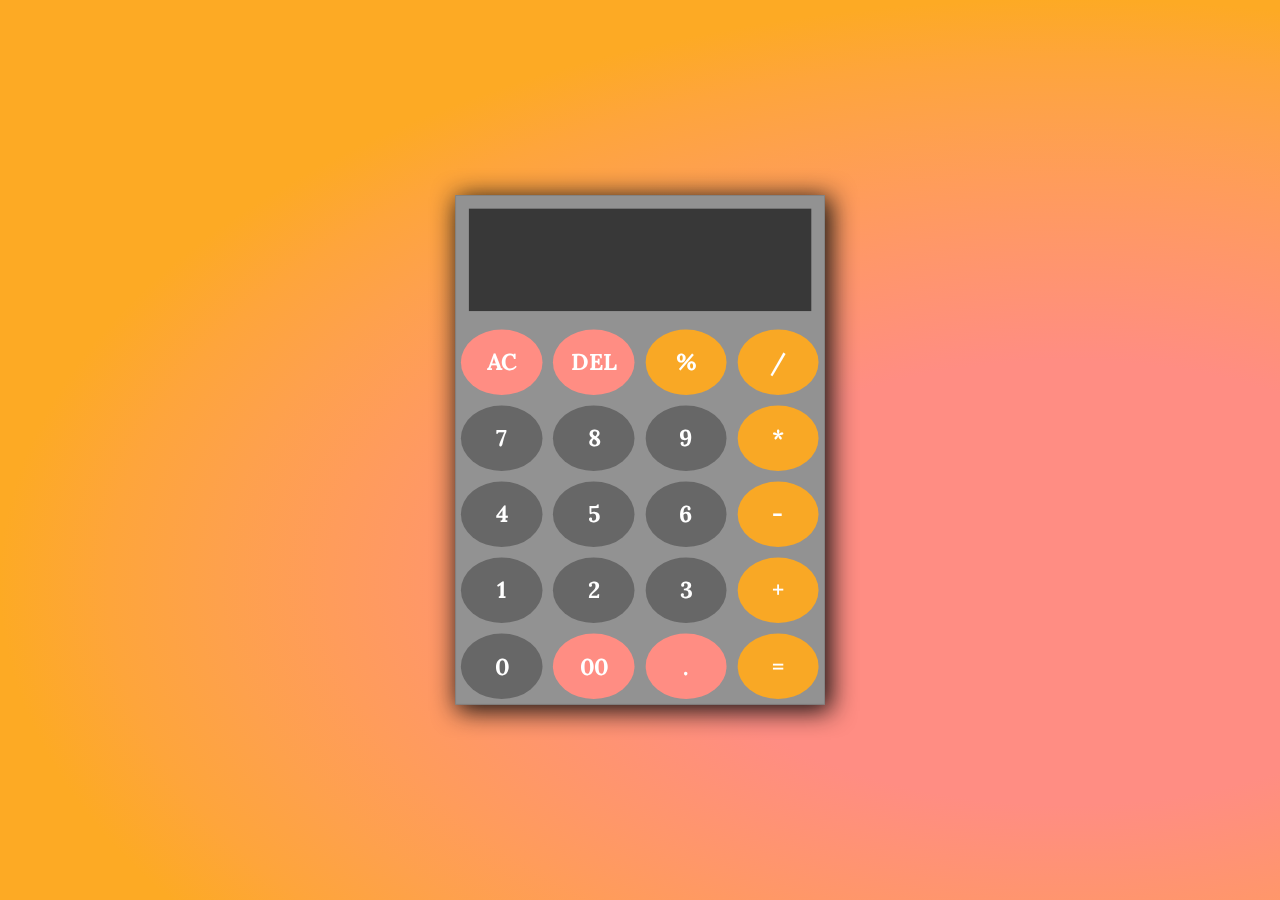
<file: Calculator/index.html>
<!DOCTYPE html>
<html lang="en">

<head>
    <meta charset="UTF-8">
    <meta name="viewport" content="width=device-width, initial-scale=1.0">
    <title>Calculator</title>
    <link rel="preconnect" href="https://fonts.googleapis.com">
    <link rel="preconnect" href="https://fonts.gstatic.com" crossorigin>
    <link
        href="https://fonts.googleapis.com/css2?family=Barlow:ital,wght@0,100;0,200;0,300;0,400;0,500;0,600;0,700;0,800;0,900;1,100;1,200;1,300;1,400;1,500;1,600;1,700;1,800;1,900&family=Bona+Nova+SC:ital,wght@0,400;0,700;1,400&family=Frank+Ruhl+Libre:wght@300..900&family=Gupter:wght@400;500;700&family=Lato:ital,wght@0,100;0,300;0,400;0,700;0,900;1,100;1,300;1,400;1,700;1,900&family=Lora:ital,wght@0,400..700;1,400..700&family=Playfair+Display:ital,wght@0,400..900;1,400..900&family=Playwrite+AR:wght@100..400&display=swap"
        rel="stylesheet">
    <link rel="stylesheet" href="style.css">
</head>

<body>

    <div class="container" id="container">

        <button id="screen"> </button>
        <button class="calculator-btn secondory-btn" id="ac-btn">AC</button>

        <button class="calculator-btn secondory-btn" id="del-btn">DEL</button>

        <button class="calculator-btn opreations-btn" id="modules-btn">%</button>

        <button class="calculator-btn opreations-btn" id="divison-btn">/</button>

        <button class="calculator-btn numbers-btn" id="seven-btn">7</button>

        <button class="calculator-btn numbers-btn" id="eight-btn">8</button>

        <button class="calculator-btn numbers-btn" id="nine-btn">9</button>

        <button class="calculator-btn opreations-btn" id="multipication-btn">*</button>

        <button class="calculator-btn numbers-btn" id="four-btn">4</button>

        <button class="calculator-btn numbers-btn" id="five-btn">5</button>

        <button class="calculator-btn numbers-btn" id="six-btn">6</button>

        <button class="calculator-btn opreations-btn" id="subtraction-btn">-</button>

        <button class="calculator-btn numbers-btn" id="one-btn">1</button>

        <button class="calculator-btn numbers-btn" id="two-btn">2</button>

        <button class="calculator-btn numbers-btn" id="three-btn">3</button>

        <button class="calculator-btn opreations-btn" id="addition-btn">+</button>

        <button class="calculator-btn numbers-btn" id="zero-btn">0</button>

        <button class="calculator-btn secondory-btn" id="double-zero-btn">00</button>

        <button class="calculator-btn secondory-btn" id="dot-btn">.</button>

        <button class="calculator-btn opreations-btn" id="equal-btn">=</button>

    </div>


    <script src="script.js"></script>
</body>

</html>
</file>
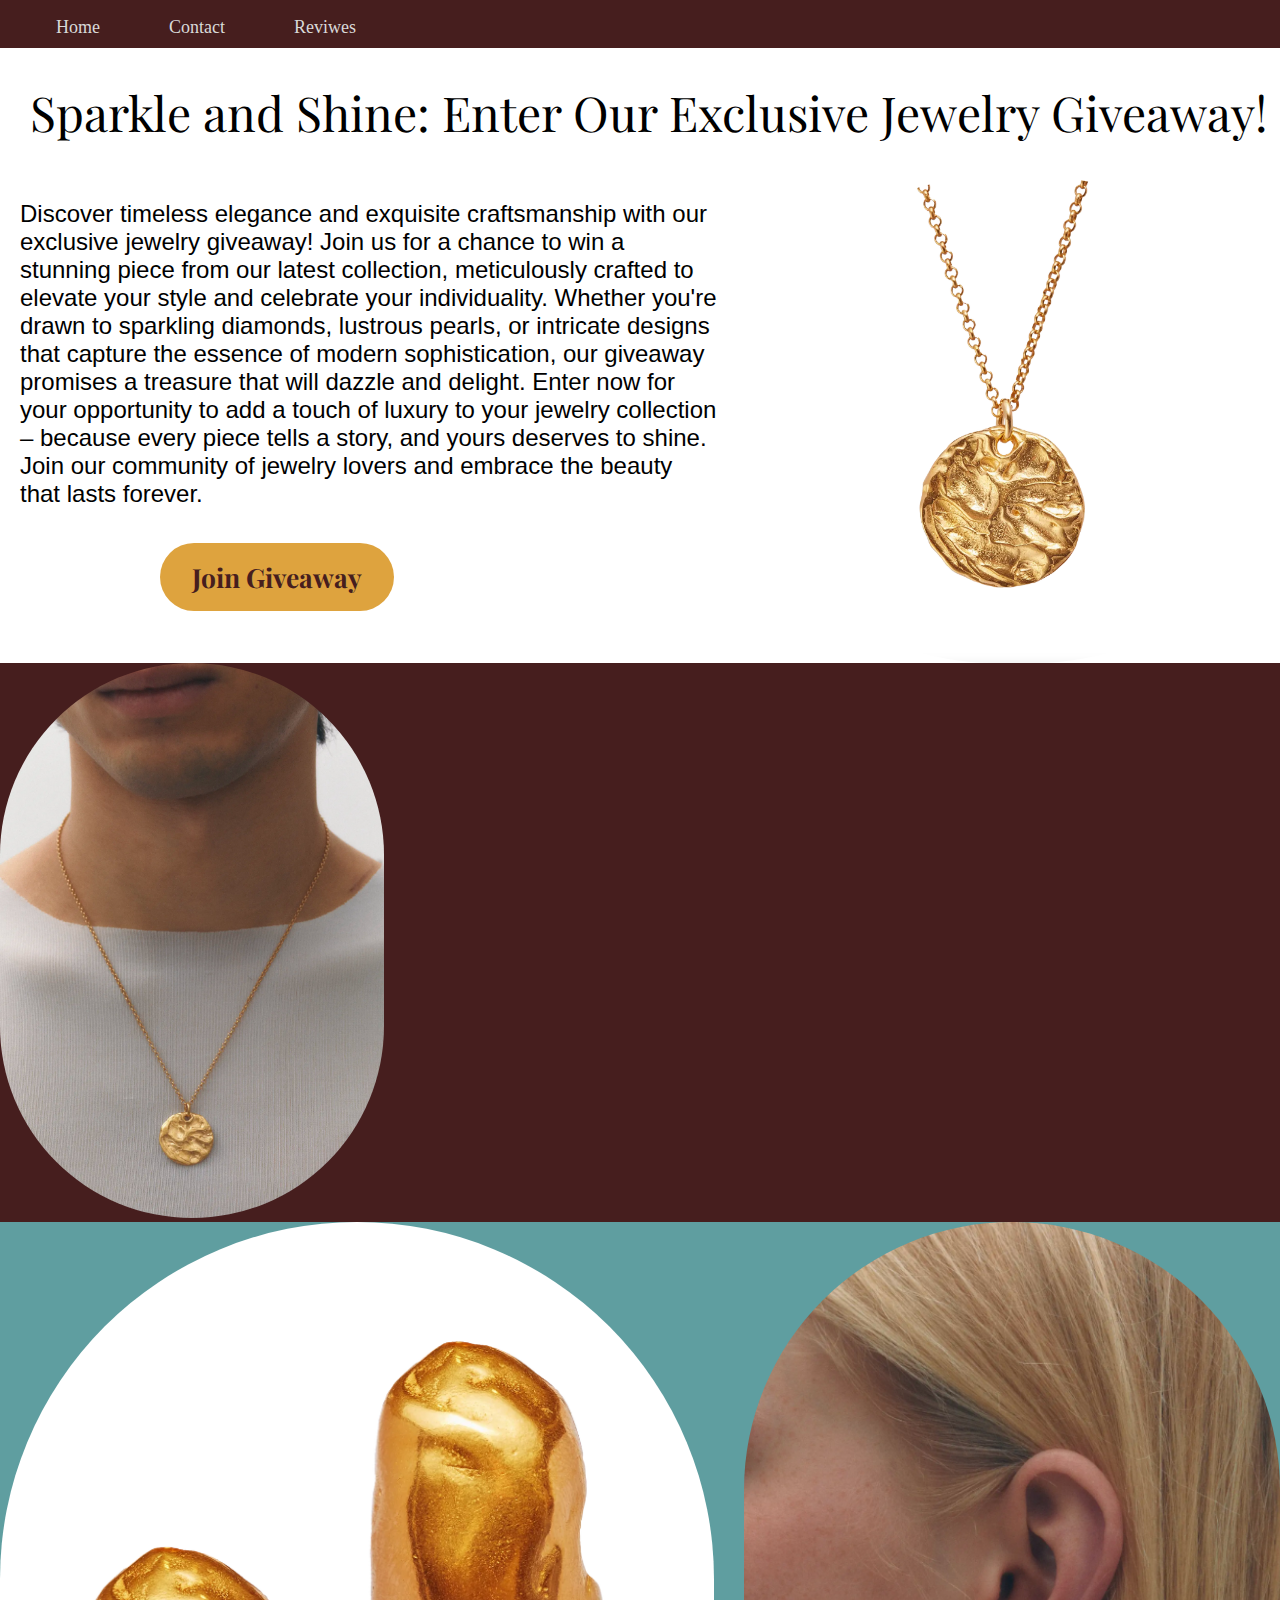
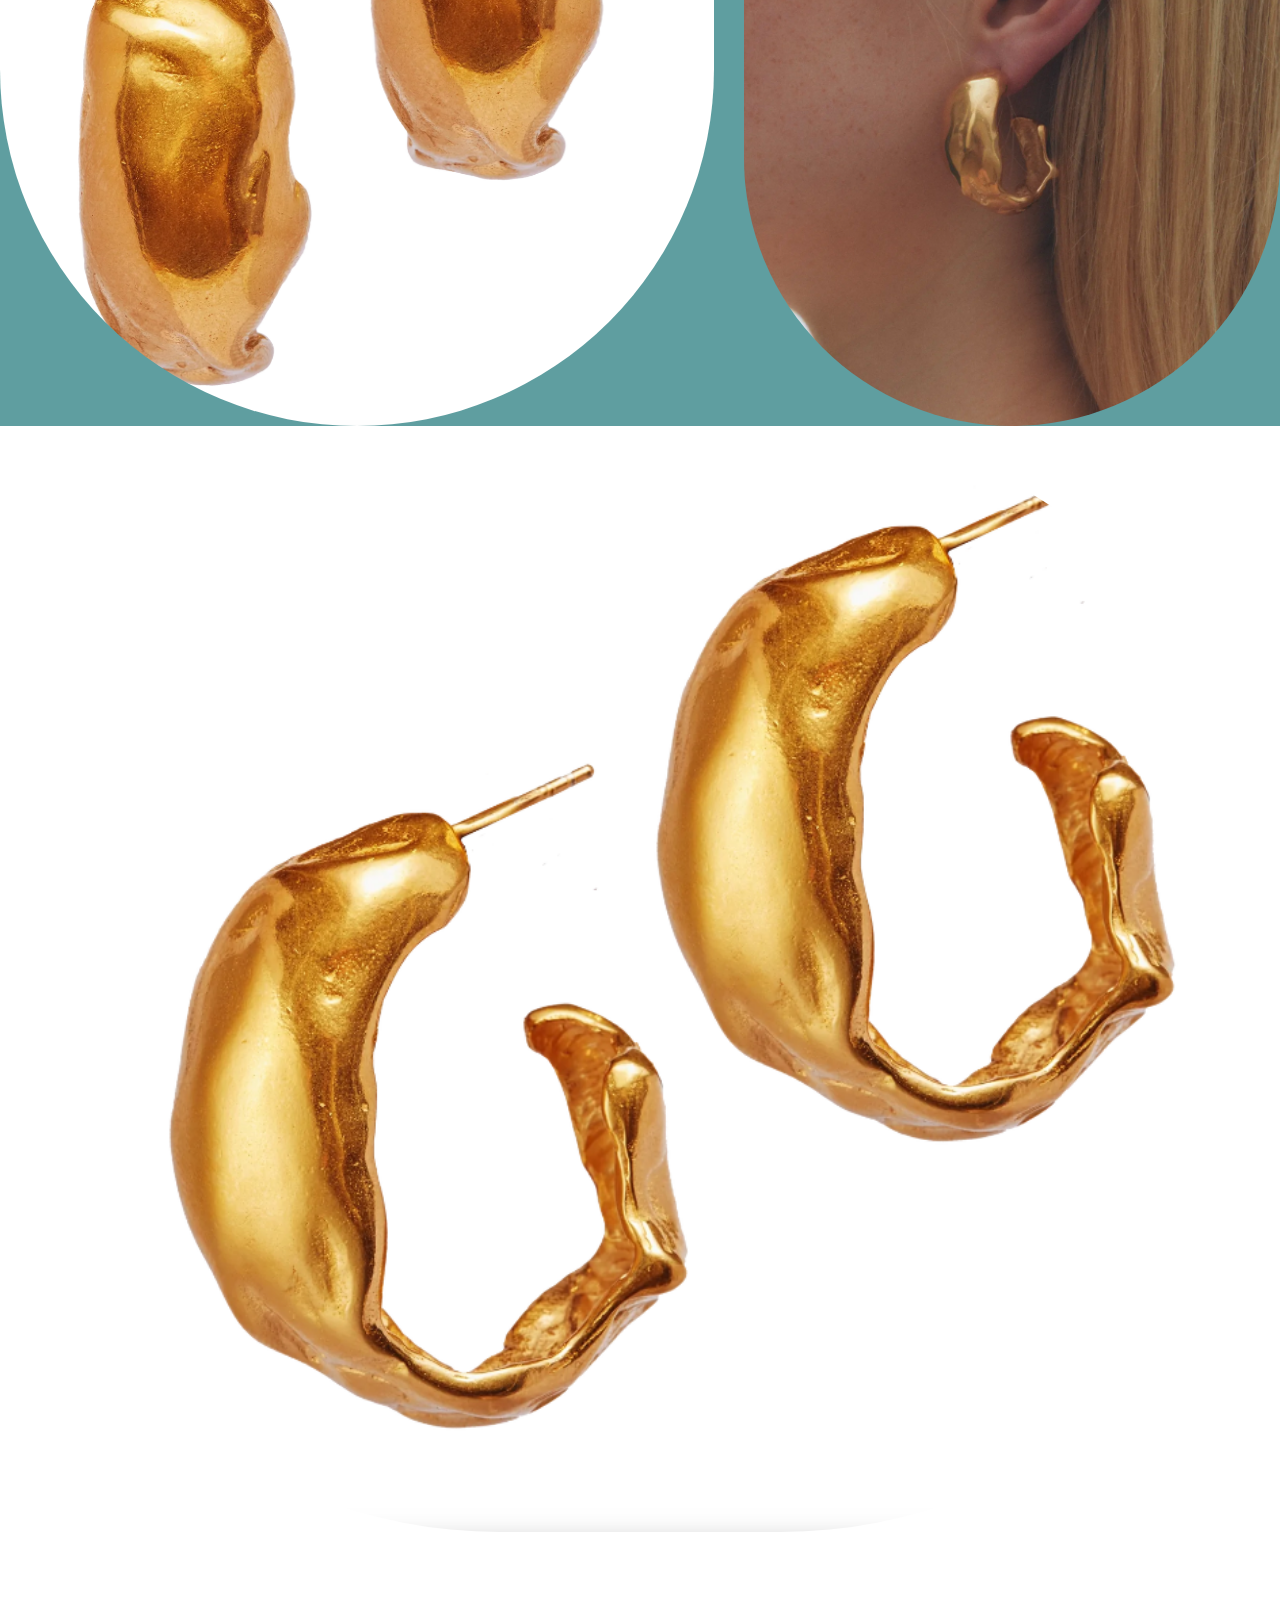
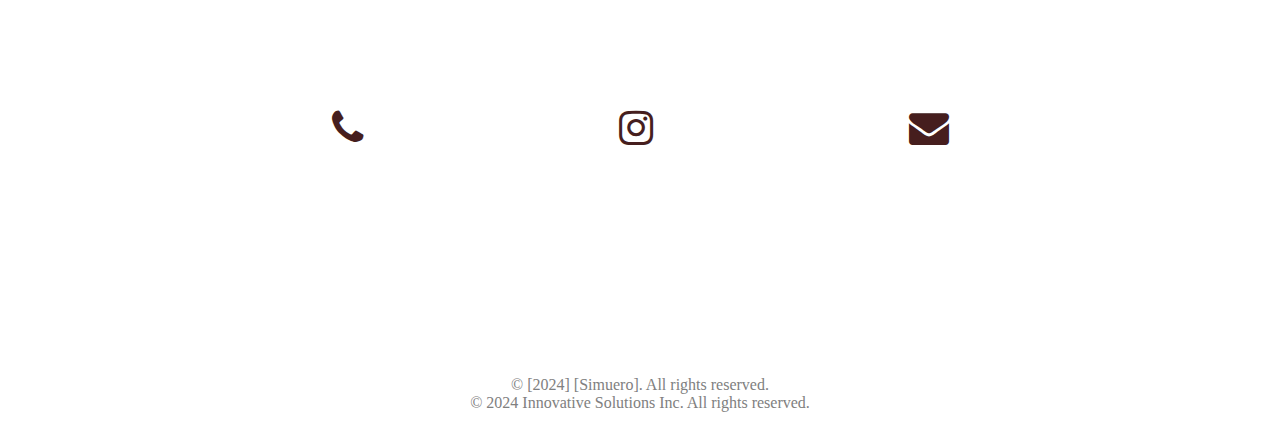
<file: Landing-page/index.html>
<!DOCTYPE html>
<html>
  <head>
    <title> Landing </title>
    <link rel="stylesheet" href="landing.css" />
    <link rel="preconnect" href="https://fonts.googleapis.com" />
    <link rel="preconnect" href="https://fonts.gstatic.com" crossorigin />
    <link
      href="https://fonts.googleapis.com/css2?family=Bona+Nova+SC:ital,wght@0,400;0,700;1,400&family=Playfair+Display:ital,wght@0,400..900;1,400..900&display=swap"
      rel="stylesheet"
    />

    <meta name="viewport" content="width=device-width, initial-scale=1.0">
    <link rel="stylesheet" href="https://cdnjs.cloudflare.com/ajax/libs/font-awesome/4.7.0/css/font-awesome.min.css">
    

  </head>
<body>
  <div class="nav-bar" class="flex-container">
    <a href="#Home">Home</a>
    <a href="#footer">Contact</a>
    <a href="#reviwes">Reviwes</a>
  </div>

  <h1>Sparkle and Shine: Enter Our Exclusive Jewelry Giveaway!</h1>
   
  <div class="flex-container">
    <p class="flex-item1">
      Discover timeless elegance and exquisite craftsmanship with our exclusive
      jewelry giveaway! Join us for a chance to win a stunning piece from our
      latest collection, meticulously crafted to elevate your style and
      celebrate your individuality. Whether you're drawn to sparkling diamonds,
      lustrous pearls, or intricate designs that capture the essence of modern
      sophistication, our giveaway promises a treasure that will dazzle and
      delight. Enter now for your opportunity to add a touch of luxury to your
      jewelry collection – because every piece tells a story, and yours deserves
      to shine. Join our community of jewelry lovers and embrace the beauty that
      lasts forever.
     
    <br><a href="#form"><button id="join-button" >Join Giveaway</button></a><br>
    
    </p>
    <img src="jewlliry-imgs\main-img.png" class="flex-item2"/>
    

   
  </div>

  <div class="second">
    <img src="jewlliry-imgs\worren.png" class="flex-item2"/>
  </div>

  <div class=" flex-container third">
    <img src="jewlliry-imgs\earrings2.png" id="smaller" class="flex-item1"/>
    <img src="jewlliry-imgs\worenear.png"  class="flex-item2" />
    
  </div>
 
  
  <div class="flex-container">
 
    <img src="jewlliry-imgs\earrings.png" class="flex-item2"/>
  </div>


  <div class="contact-links" id="footer">
    <a href="#"class="fa fa-phone"><a>
    <a href="#" class="fa fa-instagram"></a>
    <a href="#" class="fa fa-envelope"></a>
  </div>


  <div class="copy-rights">
    © [2024] [Simuero]. All rights reserved.
      <br>
    © 2024 Innovative Solutions Inc. All rights reserved.
  </div>
  

  <div id="form" class="overlay">
      <div class="form-style">
        <form action="thank-you-page.html" method="post">
          <input type="submit" id="cancel-button" value="X"><br>
          <label for="fname">First Name:</label>
          <input type="text" name="fname" class="input-style" ><br>
          <label for="lname">Last Name:</label>
          <input type="text" name="lname"  class="input-style"  ><br>
          <label for="email" >Email:</label>
          <input type="text" name="email"  id="email" class="input-style" placeholder="example@example.com" ><br>
          <label for="address">Address:</label>
          <input type="text" name="address" id="address" class="input-style"  placeholder="123 Main St, Apt 4B, New York, NY 10001"><br>
          <label for="phonen">Phone:</label>
          <input type="text" name="phone" id="phone" class="input-style" placeholder="(123) 456-7890" ><br>
          <input type="submit" value="Submit" id="submit-button">
        
        </form>
    </div>
  </div>
 
  

   

</body>
</html>
</file>
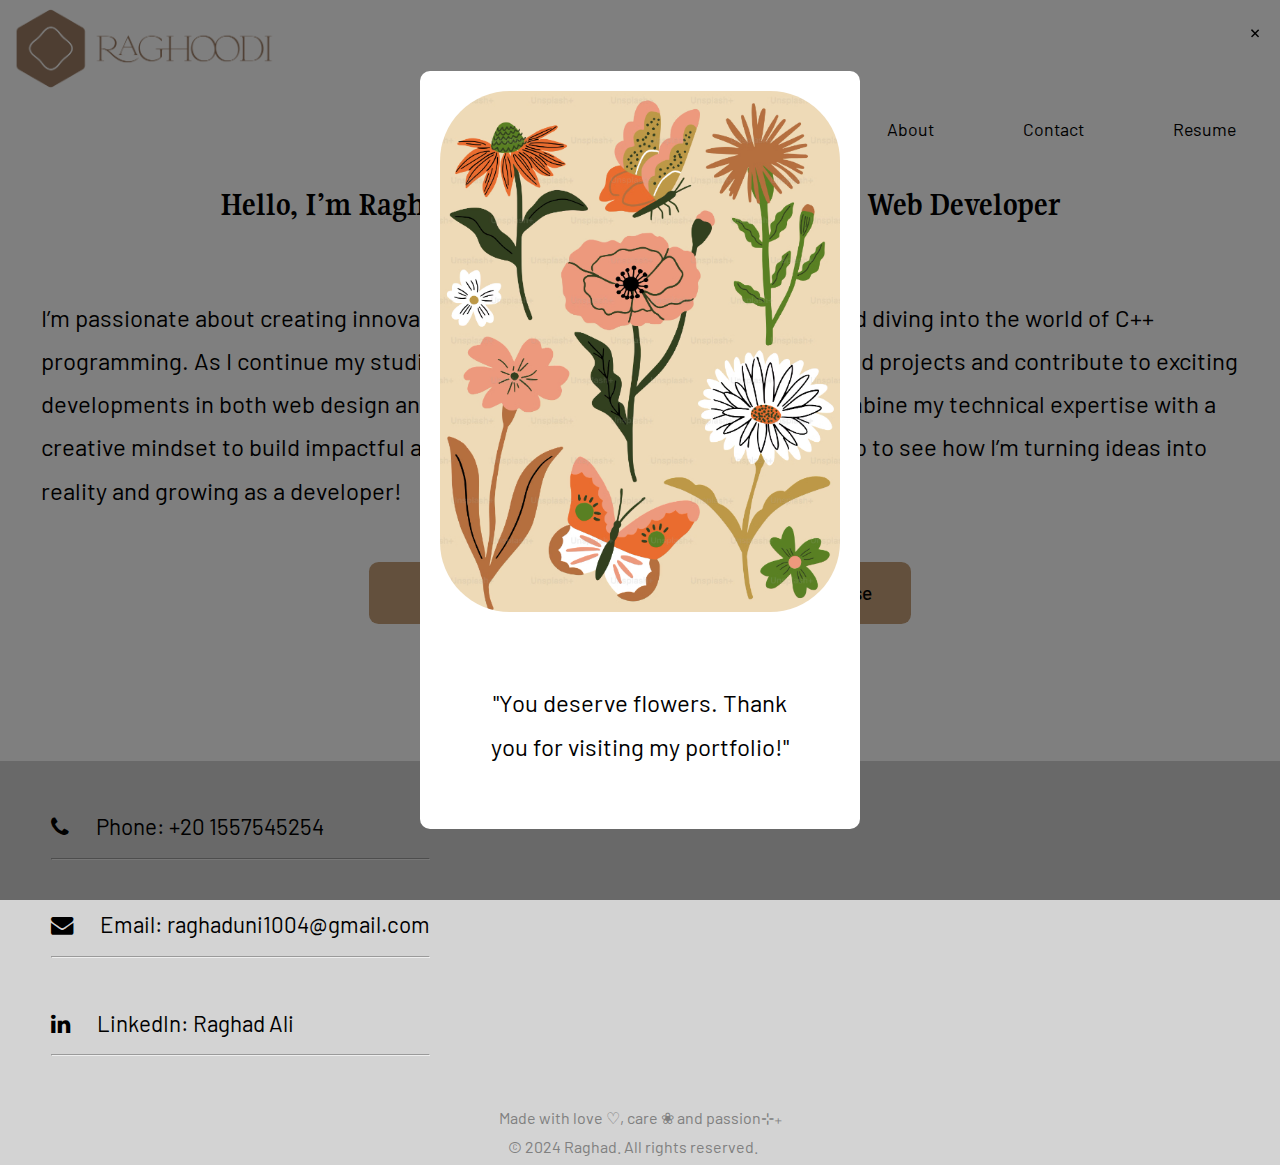
<file: portfolio/index.html>
<!DOCTYPE html>
<html lang="en">

<head>
  <meta charset="UTF-8" />
  <meta name="viewport" content="width=device-width, initial-scale=1.0" />

  <link rel="preconnect" href="https://fonts.googleapis.com" />
  <link rel="preconnect" href="https://fonts.gstatic.com" crossorigin />
  <link
    href="https://fonts.googleapis.com/css2?family=Barlow:ital,wght@0,100;0,200;0,300;0,400;0,500;0,600;0,700;0,800;0,900;1,100;1,200;1,300;1,400;1,500;1,600;1,700;1,800;1,900&family=Bona+Nova+SC:ital,wght@0,400;0,700;1,400&family=Playfair+Display:ital,wght@0,400..900;1,400..900&display=swap"
    rel="stylesheet" />
  <link
    href="https://fonts.googleapis.com/css2?family=Barlow:ital,wght@0,100;0,200;0,300;0,400;0,500;0,600;0,700;0,800;0,900;1,100;1,200;1,300;1,400;1,500;1,600;1,700;1,800;1,900&family=Bona+Nova+SC:ital,wght@0,400;0,700;1,400&family=Frank+Ruhl+Libre:wght@300..900&family=Gupter:wght@400;500;700&family=Playfair+Display:ital,wght@0,400..900;1,400..900&family=Playwrite+AR:wght@100..400&display=swap"
    rel="stylesheet" />
  <link rel="stylesheet" href="https://cdnjs.cloudflare.com/ajax/libs/font-awesome/4.7.0/css/font-awesome.min.css" />
  <link rel="stylesheet" href="style.css" />
  <title>Home</title>
</head>

<body>
  <img src="logo.png" id="logo">

  <div class="box-zero">
    <a href="about.html">About</a>
    <a href="contact.html">Contact</a>
    <a href="resume.pdf">Resume</a>
  </div>

  <div id="popup" class="popup">
    <div class="popup-content">
      <span class="close-btn" id="closeBtn">&times;</span>
      <img src="flower.png" alt="Popup Image" class="popup-image">
      <p> "You deserve flowers. Thank you for visiting my portfolio!"</p>
    </div>
  </div>



  <div class="box-one">
    <h1>Hello, I’m Raghad – Computer Science Student & Web Developer</h1>

    <p>
      I’m passionate about creating innovative and user-friendly web
      experiences and diving into the world of C++ programming. As I
      continue my studies, I’m eager to apply my skills to real-world
      projects and contribute to exciting developments in both web design
      and software development. My goal is to combine my technical expertise
      with a creative mindset to build impactful and efficient solutions.
      Explore my portfolio to see how I’m turning ideas into reality and
      growing as a developer!
    </p>
    <a href="c++.html"><button id="c-button">C++ Projects</button></a>
    <a href="web.html"><button>Web Design Showcase</button></a>
  </div>


  <div class="buttom">
    <div class="contact">
      <ul>

        <li>
          <a href="https://wa.me/201557545254" style="text-decoration:none;color:black">
            <section class="fa fa-phone" target="_blank"></section>
          </a>
          Phone: +20 1557545254
          <hr />
        </li>
        <li>
          <a href="mailto:raghaduni1004@gmail.com" target="_blank" style="text-decoration:none;color:black">
            <section class="fa fa-envelope"></section>
          </a>
          Email: raghaduni1004@gmail.com
          <hr />
        </li>
        <li>
          <a href="https://www.linkedin.com/in/raghad-ali-012867293/" target="_blank"
            style="text-decoration:none;color:black">
            <section class="fa fa-linkedin"></section>
          </a>
          LinkedIn: Raghad Ali
          <hr />
        </li>
      </ul>
    </div>
    <footer>
      Made with love ♡, care ❀ and passion⊹₊<br />
      &nbsp;&nbsp; © 2024 Raghad. All rights reserved.
    </footer>
  </div>


  <script>
    document.addEventListener('DOMContentLoaded', function () {

      var popup = document.getElementById('popup');
      var closeBtn = document.getElementById('closeBtn');


      popup.style.display = 'flex';



      setTimeout(function () {
        popup.style.display = 'none';
      }, 1100);

      window.addEventListener('click', function (event) {
        if (event.target === popup) {
          popup.style.display = 'none';
        }
      });
    });</script>
</body>

</html>
</file>
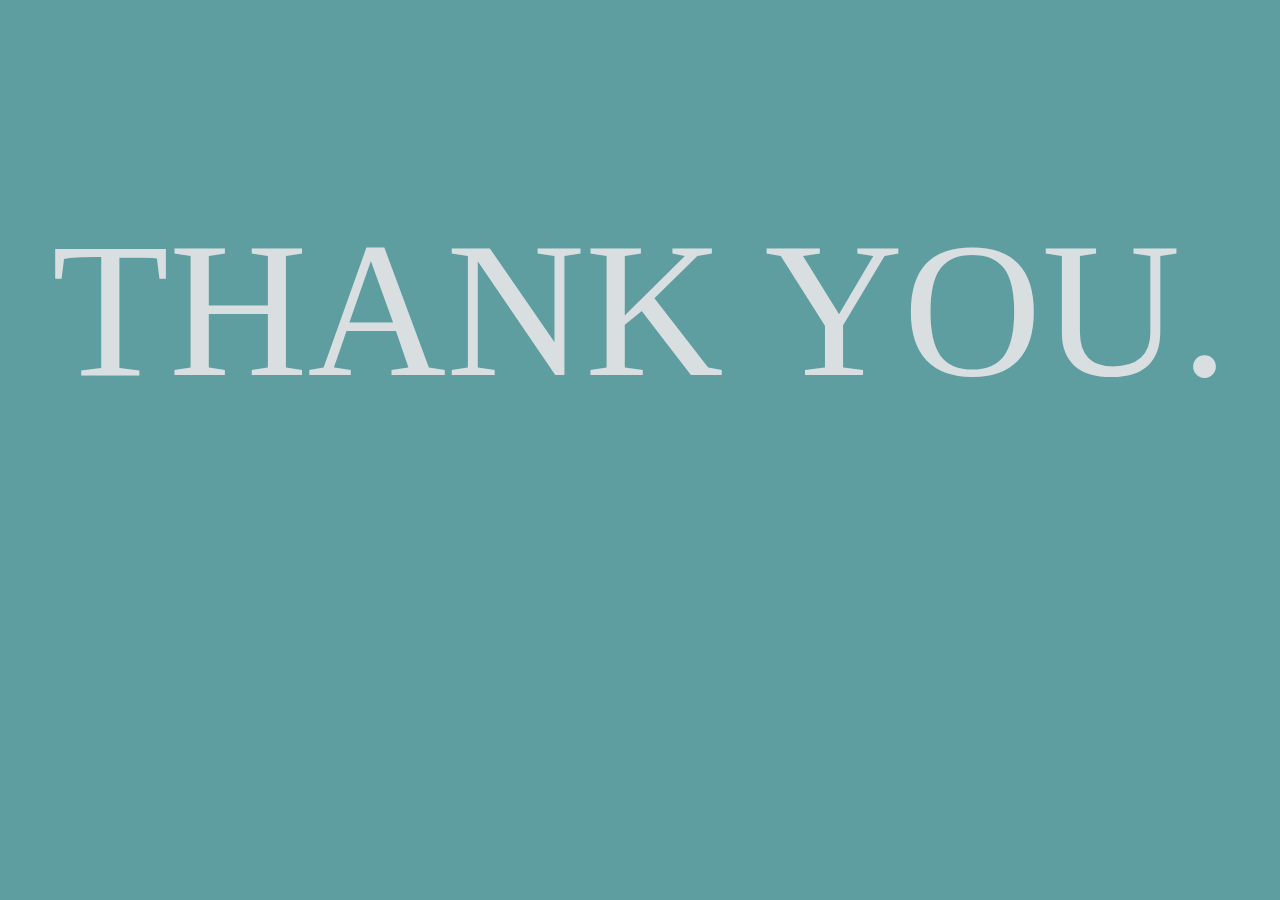
<file: JewillrySite/thank-you-page.html>
<!DOCTYPE html>
<html>
  <head>
    <title>Thank you</title>
    <meta http-equiv="refresh" content="2;url=landing.html" />
    <style>
      body {
        background-color: cadetblue;
        padding: 0;
      }
      .box {
        padding: 0;
        color: rgb(217, 223, 225);
        display: flex;
        justify-content: center;
        font-size: 15vw;
      }
    </style>
  </head>

  <body>
    <div class="box">
      <p>THANK YOU.</p>
    </div>
  </body>
</html>
</file>
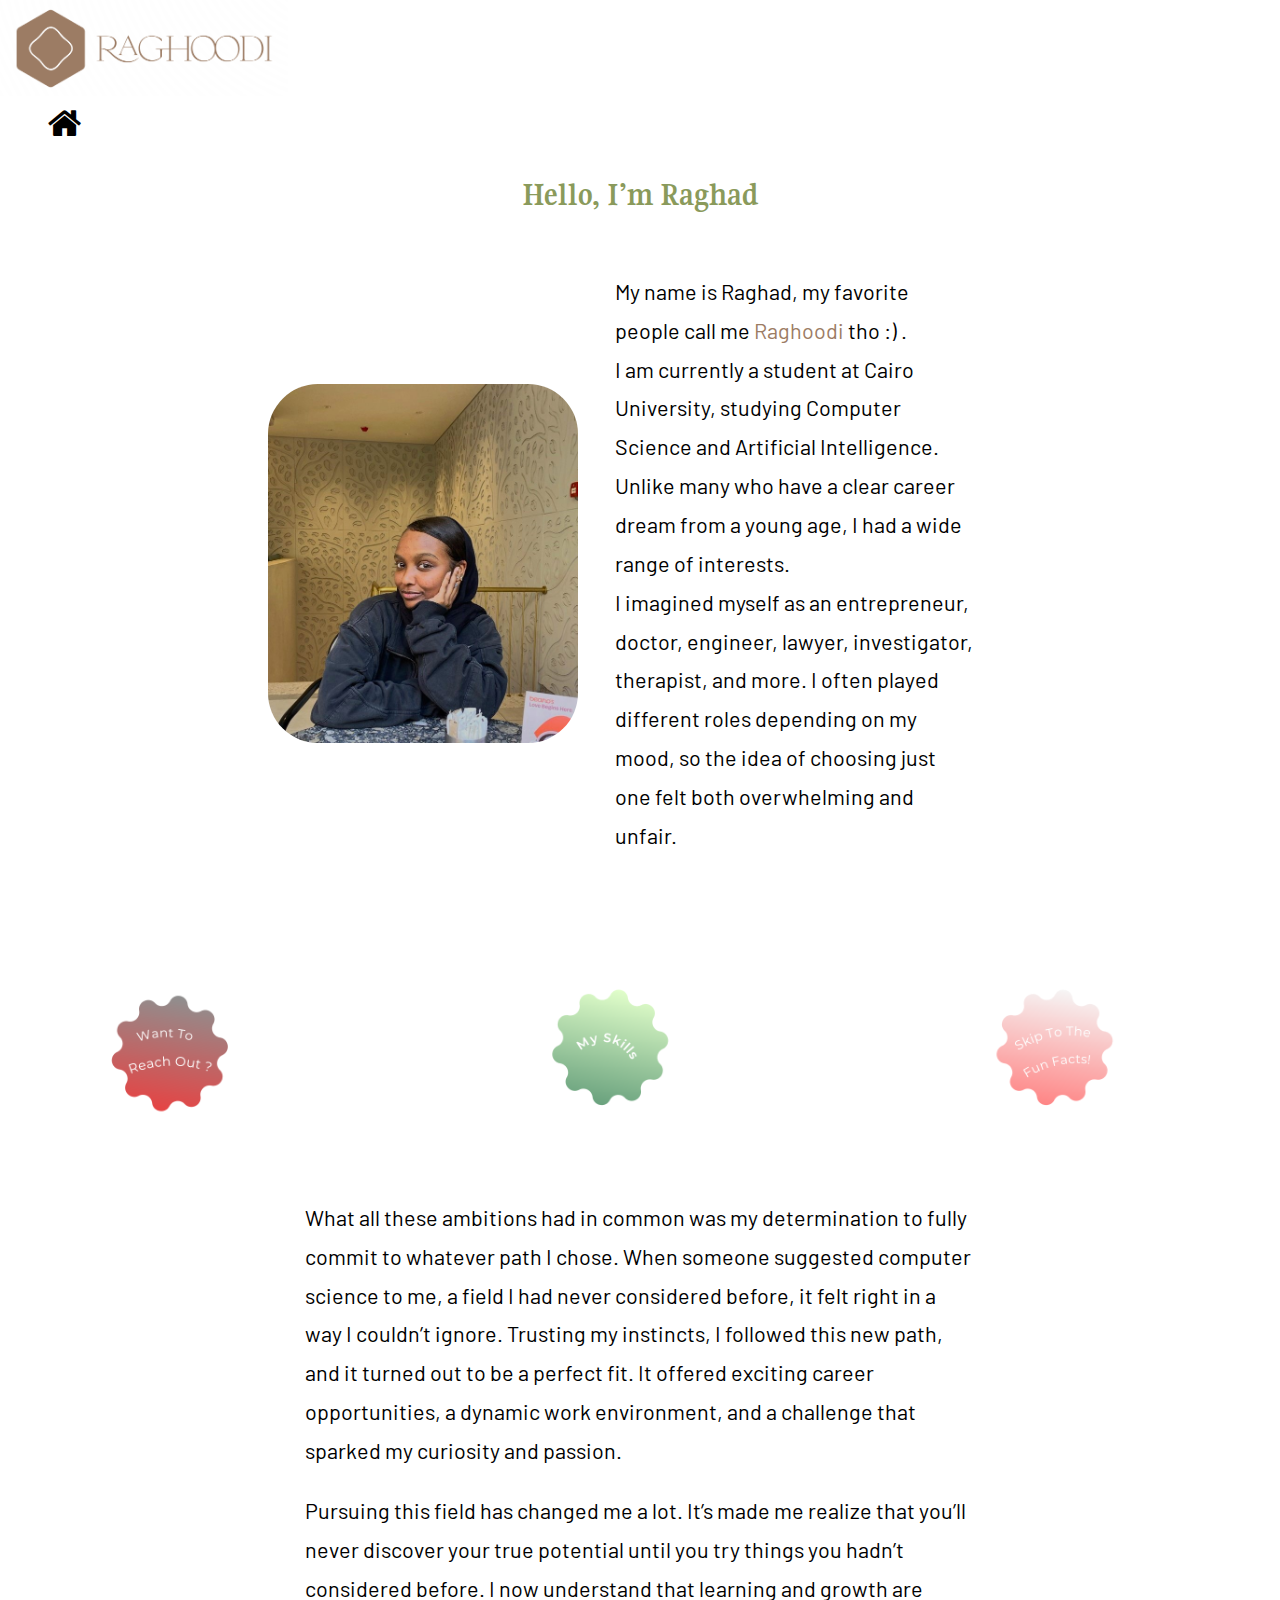
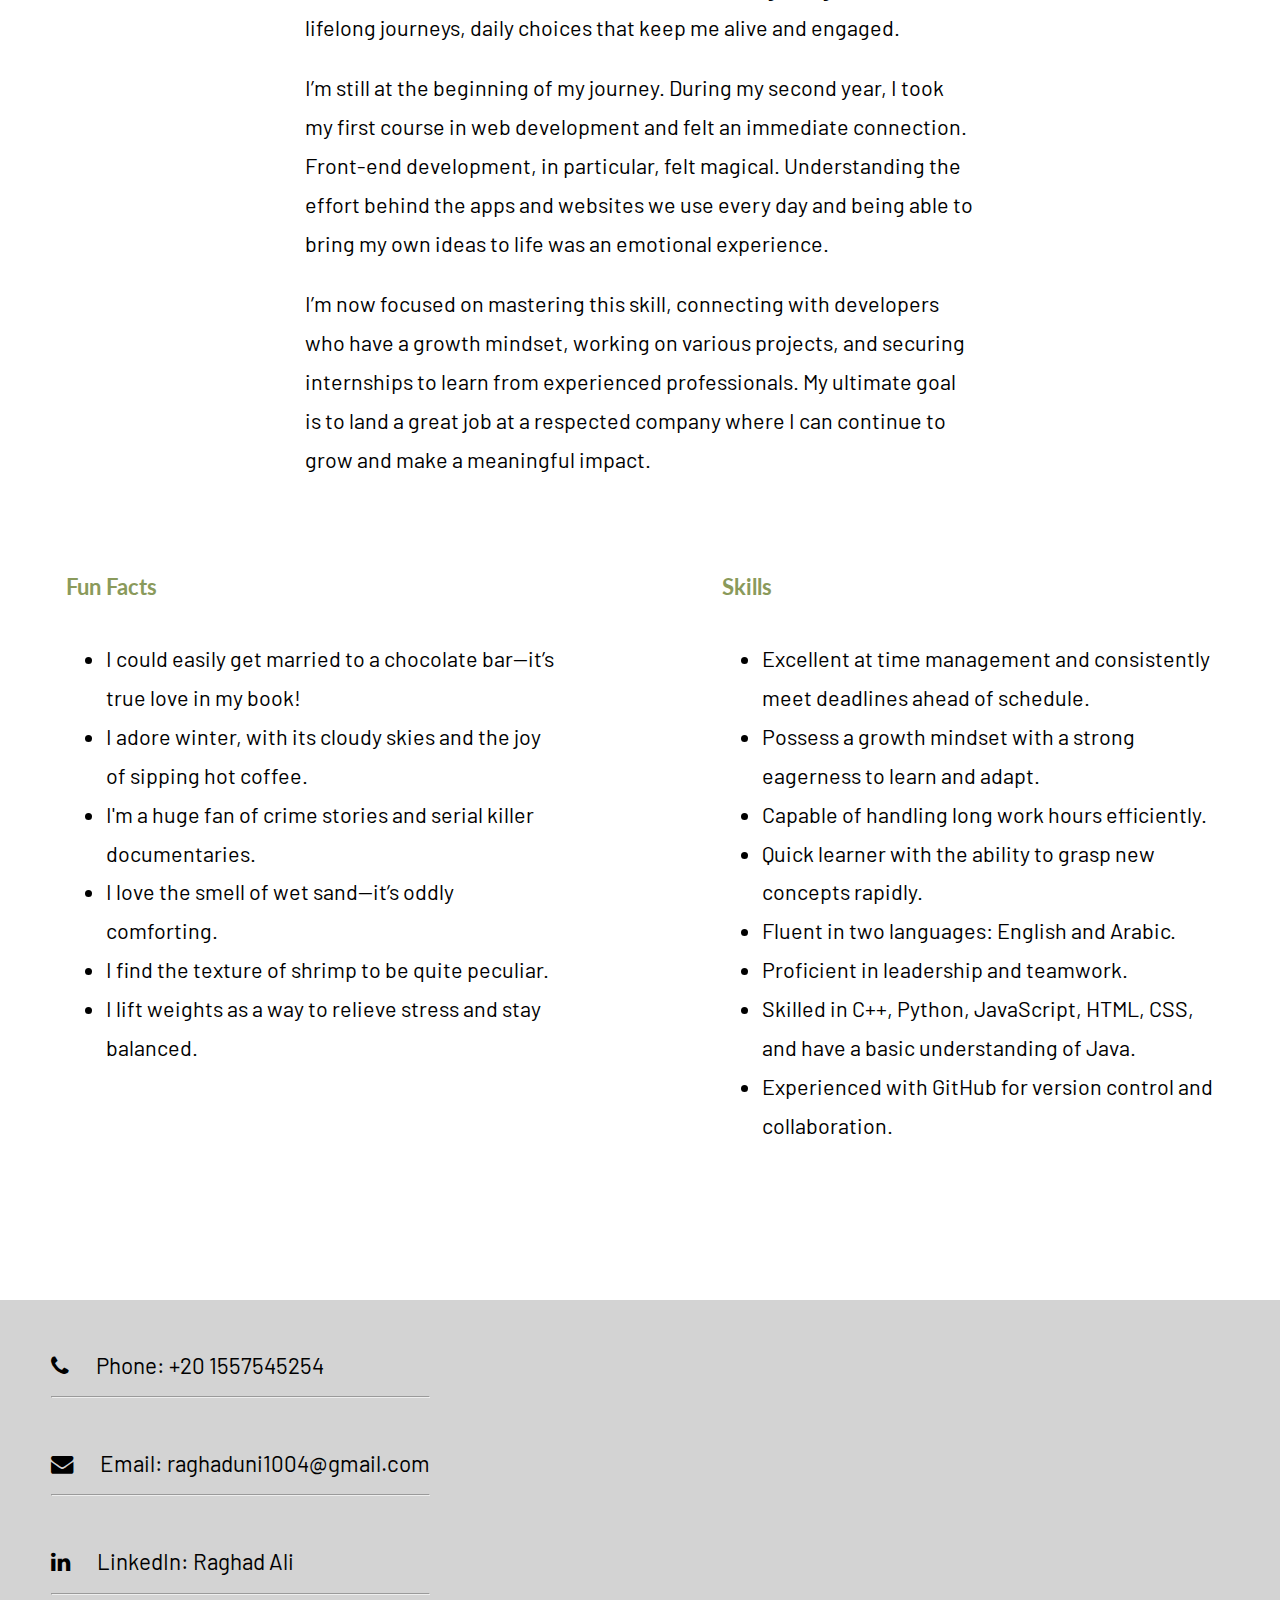
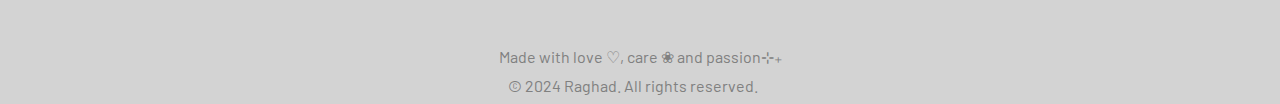
<file: portfolio/about.html>
<!DOCTYPE html>
<html lang="en">

<head>
  <meta charset="UTF-8">
  <meta name="viewport" content="width=device-width, initial-scale=1.0">
  <link rel="stylesheet" href="style.css" />
  <link rel="preconnect" href="https://fonts.gstatic.com" crossorigin />
  <link
    href="https://fonts.googleapis.com/css2?family=Barlow:ital,wght@0,100;0,200;0,300;0,400;0,500;0,600;0,700;0,800;0,900;1,100;1,200;1,300;1,400;1,500;1,600;1,700;1,800;1,900&family=Bona+Nova+SC:ital,wght@0,400;0,700;1,400&family=Playfair+Display:ital,wght@0,400..900;1,400..900&display=swap"
    rel="stylesheet" />
  <link
    href="https://fonts.googleapis.com/css2?family=Barlow:ital,wght@0,100;0,200;0,300;0,400;0,500;0,600;0,700;0,800;0,900;1,100;1,200;1,300;1,400;1,500;1,600;1,700;1,800;1,900&family=Bona+Nova+SC:ital,wght@0,400;0,700;1,400&family=Frank+Ruhl+Libre:wght@300..900&family=Gupter:wght@400;500;700&family=Playfair+Display:ital,wght@0,400..900;1,400..900&family=Playwrite+AR:wght@100..400&display=swap"
    rel="stylesheet" />
  <link
    href="https://fonts.googleapis.com/css2?family=Barlow:ital,wght@0,100;0,200;0,300;0,400;0,500;0,600;0,700;0,800;0,900;1,100;1,200;1,300;1,400;1,500;1,600;1,700;1,800;1,900&family=Bona+Nova+SC:ital,wght@0,400;0,700;1,400&family=Frank+Ruhl+Libre:wght@300..900&family=Gupter:wght@400;500;700&family=Lato:ital,wght@0,100;0,300;0,400;0,700;0,900;1,100;1,300;1,400;1,700;1,900&family=Playfair+Display:ital,wght@0,400..900;1,400..900&family=Playwrite+AR:wght@100..400&display=swap"
    rel="stylesheet" />
  <link rel="stylesheet" href="https://cdnjs.cloudflare.com/ajax/libs/font-awesome/4.7.0/css/font-awesome.min.css" />
  <link rel="stylesheet" href="c++.css" />
  <title>About Me</title>
</head>

<body>
  <img src="logo.png" id="logo">
  <br>
  <a href="index.html" class="home-link"><i class="fa fa-home" style="font-size:36px;"></i></a>
 

  
  <div class="box-one">
       <h1 style="color: #8A9A5B;">Hello, I’m Raghad</h1>
   
  </div>


  <div class="container  about-me">
    
 <div class="one">

  <img src="me.jpg" id="me">
  <p>My name is Raghad, my favorite people call me <span style="color:#9C7C64;">Raghoodi</span> tho :) .<br> I am currently a student at
  Cairo University, studying Computer Science and Artificial Intelligence. Unlike many who have a clear career dream
  from a young age, I had a wide range of interests. <br>I imagined myself as an entrepreneur, doctor, engineer, lawyer,
  investigator, therapist, and more. I often played different roles depending on my mood, so the idea of choosing
  just one felt both overwhelming and unfair.</p>

</div>
   
    <div class="three">
   <div class="imgs-box" id="about-imgs" style="margin-top:0;">
    <a href="#reach-out"><img src="reach-out.png" class="about-imgs"></a>
   <a href="#skills"><img src="skills.png" class="about-imgs"></a> 
   <a href="#fun-facts"><img src="fun-facts.png" class="about-imgs"></a> 
  </div>
    <p>
      What all these ambitions had in common was my determination to fully commit to whatever path I chose. When someone
      suggested computer science to me, a field I had never considered before, it felt right in a way I couldn’t ignore.
      Trusting my instincts, I followed this new path, and it turned out to be a perfect fit. It offered exciting career
      opportunities, a dynamic work environment, and a challenge that sparked my curiosity and passion.

    </p>

    <p>Pursuing this field has changed me a lot. It’s made me realize that you’ll never discover your true potential
      until you try things you hadn’t considered before. I now understand that learning and growth are lifelong
      journeys, daily choices that keep me alive and engaged.
    </p>

    <p>I’m still at the beginning of my journey. During my second year, I took my first course in web development and
      felt an immediate connection. Front-end development, in particular, felt magical. Understanding the effort behind
      the apps and websites we use every day and being able to bring my own ideas to life was an emotional experience.
    </p>

    <p>
      I’m now focused on mastering this skill, connecting with developers who have a growth mindset, working on various
      projects, and securing internships to learn from experienced professionals. My ultimate goal is to land a great
      job at a respected company where I can continue to grow and make a meaningful impact.
    </p>
  </div>
    <div class="two" id="fun-facts">
      <h2>Fun Facts</h2>
      <ul>
        <li>I could easily get married to a chocolate bar—it’s true love in my book! </li>
        <li>I adore winter, with its cloudy skies and the joy of sipping hot coffee.</li>
        <li>I'm a huge fan of crime stories and serial killer documentaries.</li>
        <li>I love the smell of wet sand—it’s oddly comforting.</li> 
        <li>I find the texture of shrimp to be quite peculiar.</li>
        <li>I lift weights as a way to relieve stress and stay balanced.</li>

      </ul>
    </div>
    <div class="two" id="skills">
      <h2>Skills</h2>
      <ul>
        <li>Excellent at time management and consistently meet deadlines ahead of schedule.</li>
        <li>Possess a growth mindset with a strong eagerness to learn and adapt.</li>
        <li>Capable of handling long work hours efficiently.</li>
        <li>Quick learner with the ability to grasp new concepts rapidly.</li>
        <li>Fluent in two languages: English and Arabic.</li>
        <li>Proficient in leadership and teamwork.</li>
        <li>Skilled in C++, Python, JavaScript, HTML, CSS, and have a basic understanding of Java.</li>
        <li>Experienced with GitHub for version control and collaboration.</li>
      </ul>
    </div>
  
  </div>

  <div class="buttom" id="reach-out">
    <div class="contact" >
      <ul>

        <li>
          <a href="https://wa.me/201557545254" style="text-decoration:none;color:black">
            <section class="fa fa-phone" target="_blank"></section>
          </a>
          Phone: +20 1557545254
          <hr />
        </li>
        <li>
          <a href="mailto:raghaduni1004@gmail.com" target="_blank" style="text-decoration:none;color:black">
            <section class="fa fa-envelope"></section>
          </a>
          Email: raghaduni1004@gmail.com
          <hr />
        </li>
        <li>
          <a href="https://www.linkedin.com/in/raghad-ali-012867293/" target="_blank" style="text-decoration:none;color:black">
            <section class="fa fa-linkedin"></section>
          </a>
          LinkedIn: Raghad Ali
          <hr />
        </li>
      </ul>
    </div>
    <footer>
      Made with love ♡, care ❀ and passion⊹₊<br />
      &nbsp;&nbsp; © 2024 Raghad. All rights reserved.
    </footer>
  </div>

</body>

</html>
</file>
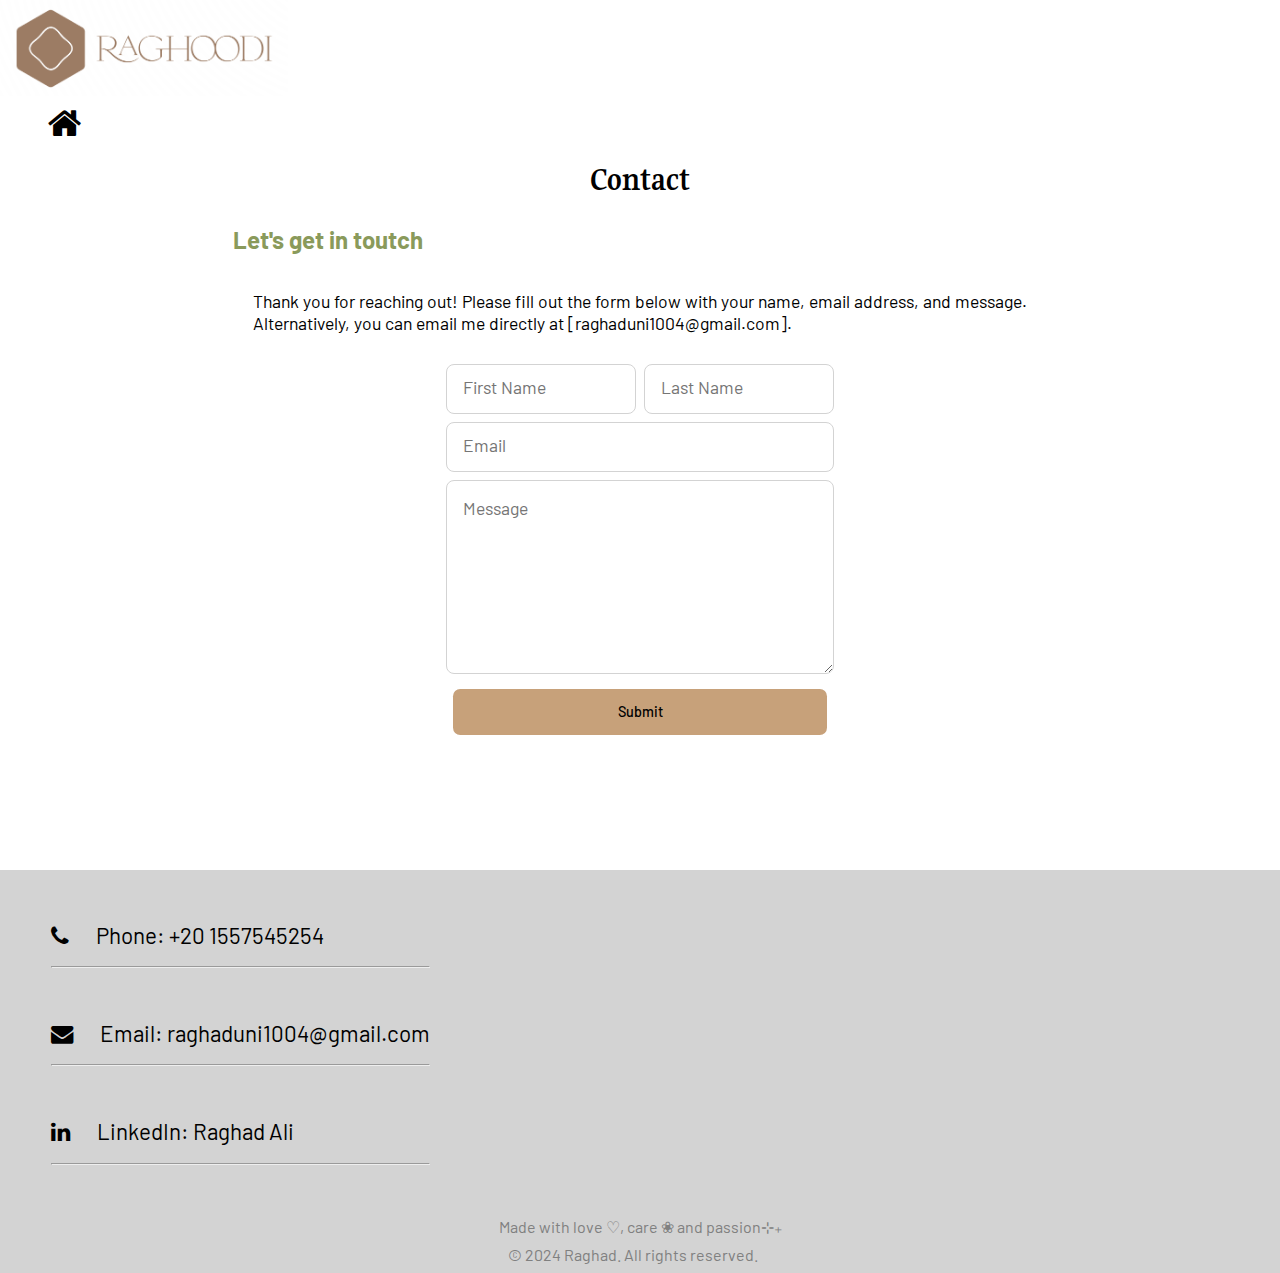
<file: portfolio/contact.html>
<!DOCTYPE html>
<html lang="en">

<head>
  <meta charset="UTF-8">
  <meta name="viewport" content="width=device-width, initial-scale=1.0">

  <link
    href="https://fonts.googleapis.com/css2?family=Barlow:ital,wght@0,100;0,200;0,300;0,400;0,500;0,600;0,700;0,800;0,900;1,100;1,200;1,300;1,400;1,500;1,600;1,700;1,800;1,900&family=Bona+Nova+SC:ital,wght@0,400;0,700;1,400&family=Playfair+Display:ital,wght@0,400..900;1,400..900&display=swap"
    rel="stylesheet" />
  <link
    href="https://fonts.googleapis.com/css2?family=Barlow:ital,wght@0,100;0,200;0,300;0,400;0,500;0,600;0,700;0,800;0,900;1,100;1,200;1,300;1,400;1,500;1,600;1,700;1,800;1,900&family=Bona+Nova+SC:ital,wght@0,400;0,700;1,400&family=Frank+Ruhl+Libre:wght@300..900&family=Gupter:wght@400;500;700&family=Playfair+Display:ital,wght@0,400..900;1,400..900&family=Playwrite+AR:wght@100..400&display=swap"
    rel="stylesheet" />
  <link rel="stylesheet" href="https://cdnjs.cloudflare.com/ajax/libs/font-awesome/4.7.0/css/font-awesome.min.css" />

  <link rel="stylesheet" href="style.css" />

  <title>Contact</title>
</head>

<body>
  <img src="logo.png" id="logo">
  <br>
  <a href="index.html" class="home-link"><i class="fa fa-home" style="font-size:36px;"></i></a>

  <div class="contact-form-box">

    <h1>Contact</h1>
    <div>
      <h2>Let's get in toutch</h2>
      <p>Thank you for reaching out! Please fill out the form below with your name, email address, and message.
        <br>Alternatively, you can
        email me directly at [raghaduni1004@gmail.com].
      </p>
    </div>



    <form id="contact-form" action="C:\Users\raghad\OneDrive\Desktop\Code-Soft\portfolio\index.html" method="POST">

      <div class="input-box">
        <input class="input-style" id="fname" placeholder="First Name" type="text">
        <input class="input-style" id="lname" placeholder="Last Name" type="text">
        <section id="error-name" style="display:none;"> </section>

        <input class="input-style input-style-2" id="email" placeholder="Email" type="email">
        <section id="error-mail" style="display:none;"> </section>

        <textarea class="input-style input-style-2 " id="message-box" placeholder="Message"></textarea>
        <section id="error-msg" style="display:none;"> </section>

        <button id="submit-btn" type="submit">Submit</button>
      </div>
    </form>


  </div>

  <div class="buttom">
    <div class="contact">
      <ul>

        <li>
          <a href="https://wa.me/201557545254" style="text-decoration:none;color:black">
            <section class="fa fa-phone" target="_blank"></section>
          </a>
          Phone: +20 1557545254
          <hr />
        </li>
        <li>
          <a href="mailto:raghaduni1004@gmail.com" target="_blank" style="text-decoration:none;color:black">
            <section class="fa fa-envelope"></section>
          </a>
          Email: raghaduni1004@gmail.com
          <hr />
        </li>
        <li>
          <a href="https://www.linkedin.com/in/raghad-ali-012867293/" target="_blank"
            style="text-decoration:none;color:black">
            <section class="fa fa-linkedin"></section>
          </a>
          LinkedIn: Raghad Ali
          <hr />
        </li>
      </ul>
    </div>
    <footer>
      Made with love ♡, care ❀ and passion⊹₊<br />
      &nbsp;&nbsp; © 2024 Raghad. All rights reserved.
    </footer>
  </div>
  <script src="script.js"> </script>

</body>

</html>
</file>
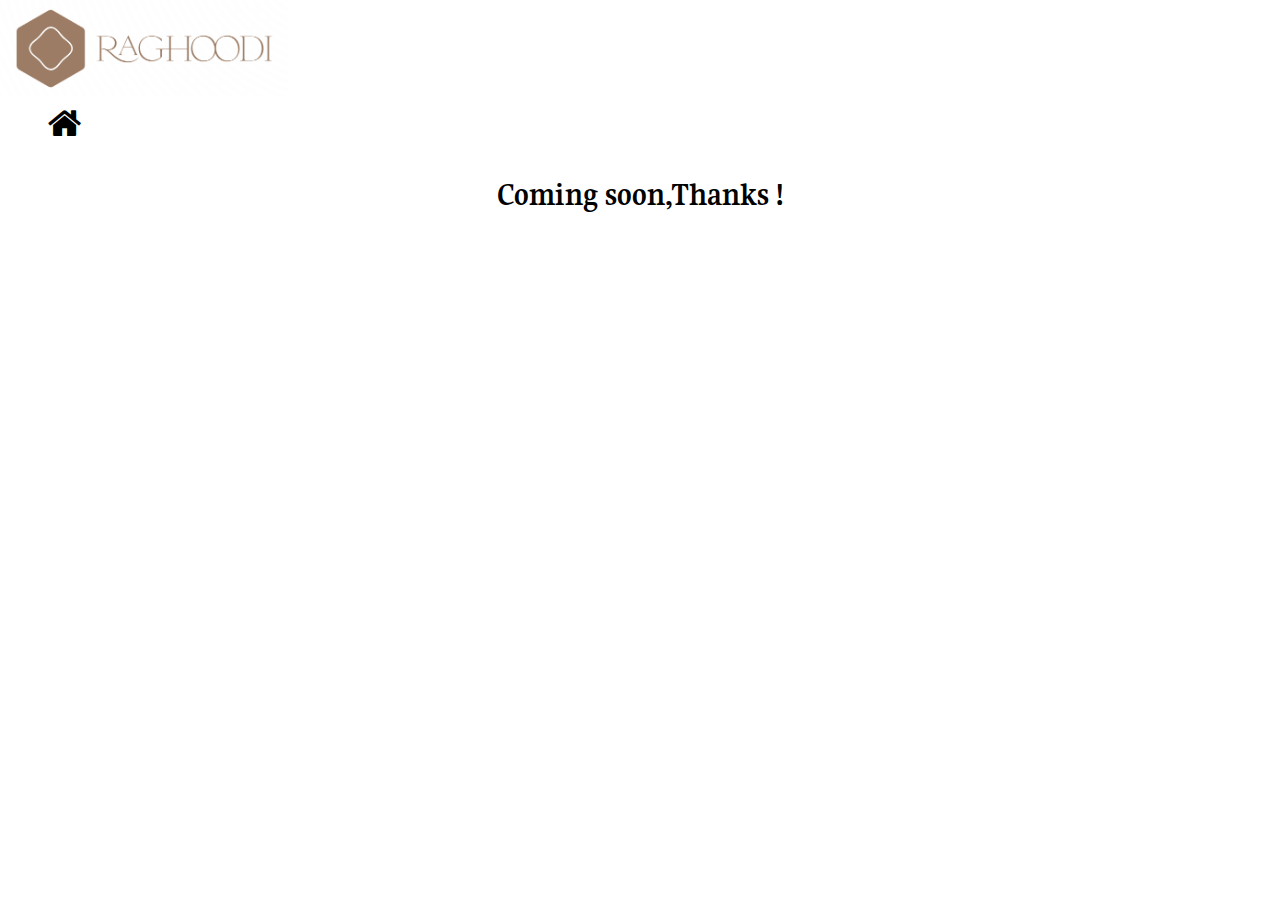
<file: portfolio/web.html>
<!DOCTYPE html>
<html lang="en">

<head>
  <meta charset="UTF-8">
  <meta name="viewport" content="width=device-width, initial-scale=1.0">
  <title>Web Showcase</title>
  <link rel="stylesheet" href="style.css">
  <link rel="preconnect" href="https://fonts.gstatic.com" crossorigin />
  <link
    href="https://fonts.googleapis.com/css2?family=Barlow:ital,wght@0,100;0,200;0,300;0,400;0,500;0,600;0,700;0,800;0,900;1,100;1,200;1,300;1,400;1,500;1,600;1,700;1,800;1,900&family=Bona+Nova+SC:ital,wght@0,400;0,700;1,400&family=Playfair+Display:ital,wght@0,400..900;1,400..900&display=swap"
    rel="stylesheet" />
  <link
    href="https://fonts.googleapis.com/css2?family=Barlow:ital,wght@0,100;0,200;0,300;0,400;0,500;0,600;0,700;0,800;0,900;1,100;1,200;1,300;1,400;1,500;1,600;1,700;1,800;1,900&family=Bona+Nova+SC:ital,wght@0,400;0,700;1,400&family=Frank+Ruhl+Libre:wght@300..900&family=Gupter:wght@400;500;700&family=Playfair+Display:ital,wght@0,400..900;1,400..900&family=Playwrite+AR:wght@100..400&display=swap"
    rel="stylesheet" />
  <link
    href="https://fonts.googleapis.com/css2?family=Barlow:ital,wght@0,100;0,200;0,300;0,400;0,500;0,600;0,700;0,800;0,900;1,100;1,200;1,300;1,400;1,500;1,600;1,700;1,800;1,900&family=Bona+Nova+SC:ital,wght@0,400;0,700;1,400&family=Frank+Ruhl+Libre:wght@300..900&family=Gupter:wght@400;500;700&family=Lato:ital,wght@0,100;0,300;0,400;0,700;0,900;1,100;1,300;1,400;1,700;1,900&family=Playfair+Display:ital,wght@0,400..900;1,400..900&family=Playwrite+AR:wght@100..400&display=swap"
    rel="stylesheet" />
  <link rel="stylesheet" href="https://cdnjs.cloudflare.com/ajax/libs/font-awesome/4.7.0/css/font-awesome.min.css" />

</head>

<body>
  <img src="logo.png" id="logo">
  <br>
  <a href="index.html" class="home-link"><i class="fa fa-home" style="font-size:36px;"></i></a>
  <div class="box-one">
    <h1>Coming soon,Thanks !</h1>
  </div>
</body>

</html>
</file>
<file: Calculator/style.css>
body,
html {
  padding: 0;
  margin: 0;
  background-image: url(background.png);
}

.container {
  border: 0.02rem solid gray;
  display: grid;
  grid-template-columns: 1fr 1fr 1fr 1fr;
  gap: 0.5px;
  position: fixed;
  top: 50%;
  left: 50%;
  transform: translate(-50%, -50%) scale(0.8);
  box-shadow: 5px 5px 30px 3px rgb(16, 16, 16);
  background-color: #929292;
}

button {
  background-color: #383838;
  padding: 1.4rem;
  font-size: 1.8rem;
  font-family: "Lora", serif;
  font-weight: 700;
  border-radius: 100%;
  border-width: 0;
  margin: 0.4rem;
  color: white;
}

.calculator-btn:hover {
  cursor: pointer;
  transition: 0.7s;
}
.secondory-btn {
  background-color: #ff8d83;
}
.opreations-btn {
  background-color: #f9a825;
}
.numbers-btn {
  background-color: #676767;
}

.secondory-btn:hover {
  background-color: #b5655e;
}

.opreations-btn:hover {
  background-color: #be801c;
}
.numbers-btn:hover {
  background-color: #4b4b4b;
}

#screen {
  color: white;
  grid-column: 1/-1;
  padding: 4rem;
  border-radius: 0;
  margin: 1rem;
}
</file>
<file: Landing-page/landing.css>
body,
html {
  margin: 0px;
  padding: 0px;
  background-color: #fff;
}

.nav-bar {
  height: 40%;
  margin: 0px;
  padding-top: 15px;
  padding-bottom: 10px;
  font-size: 20px;
  background-color: rgb(70, 30, 30);
}

.nav-bar > a {
  font-size: 90%;
  margin-left: 3rem;
  padding: 0.5rem;
  color: rgb(217, 217, 217);
  text-decoration: none;
  transition: 0.6s;
  border-radius: 8%;
}

.nav-bar a:hover {
  color: rgb(70, 30, 30);
  background-color: rgb(217, 217, 217);
  box-shadow: 1px 1px 3px 1px rgb(96, 91, 91);
}

.nav-bar a:active {
  color: rgb(222, 163, 62);
}

h1 {
  font-family: "Playfair Display", serif;
  font-optical-sizing: auto;
  font-weight: 400;
  font-style: normal;
  font-size: 5vw;
  margin-left: 30px;
}

.flex-container {
  display: flex;
  flex-wrap: wrap;
  gap: 30px;
}

p {
  margin-left: 20px;
  font-family: sans-serif;
  font-size: 3vmin;
}

img {
  border-radius: 500px;
  object-fit: cover;
}

#join-button {
  margin-left: 20%;
  margin-top: 5%;
  margin-bottom: 4%;
  padding: 1rem 2rem 1rem 2rem;
  background-color: rgb(222, 163, 62);
  border-width: 0;
  font-size: 110%;
  font-family: "Playfair Display", serif;
  font-weight: bold;
  color: rgb(70, 30, 30);
  border-radius: 500px;
  transition: 0.5s;
}

#join-button:hover {
  background-color: rgb(172, 127, 49);
  cursor: pointer;
  box-shadow: 1px 1px 3px 3px gray;
}

.flex-item1 {
  width: 20%;
  flex-grow: 3;
  align-content: center;
}

.flex-item2 {
  width: 30%;
  flex-grow: 1;
}

.second {
  background-color: rgb(70, 30, 30);
}

.third {
  background-color: cadetblue;
}

@media (min-width: 900px) {
  h1 {
    font-size: 3rem;
  }

  p {
    font-size: 1.5rem;
  }
}

@media (max-width: 400px) {
  h1 {
    font-size: 1.5rem;
  }

  p {
    font-size: 1rem;
  }
}

.contact-links {
  display: flex;
  margin-top: 3rem;
  margin-bottom: 100px;
  justify-content: center;
}

.fa {
  margin: 10vw;
  text-decoration: none;
  color: rgb(70, 30, 30);
  font-size: 500px;
}

.fa.fa-phone,
.fa.fa-instagram,
.fa.fa-envelope {
  font-size: 250%;
}

.copy-rights {
  margin-bottom: 2rem;
  text-align: center;
  color: gray;
  font-size: 100%;
}

.overlay {
  display: none;
  position: fixed;
  top: 0;
  left: 0;
  width: 100%;
  height: 100%;
  background: rgba(0, 0, 0, 0.5);
  backdrop-filter: blur(5px);
  z-index: 999;
  align-items: center;
  justify-content: center;
}

.form-style {
  display: flex;
  margin: 0;
  background: white;
  padding: 1rem 1rem 3rem 1rem;
  border-radius: 8px;
  color: rgb(70, 30, 30);
  box-shadow: 0 4px 8px rgba(0, 0, 0, 0.2);
  font-size: 1.3rem;
  font-family: "Playfair Display", serif;
}
.input-style {
  border-style: solid;
  border-width: 1px;
  border-color: rgb(70, 30, 30);
  border-radius: 500px;
  margin-top: 1.4rem;
  padding: 0.5rem;
}

#email {
  padding-right: 2.6rem;
}

#submit-button {
  font-family: sans-serif;
  margin: 2rem 0rem 1.3rem 14rem;
  padding: 0.7rem;
  font-weight: 400;
  font-size: 60%;
  border-radius: 5px;
  border-style: none;
  background-color: rgb(154, 157, 158);
  color: rgb(30, 14, 14);
  transition: 1s;
}

#submit-button:hover {
  background-color: rgb(192, 192, 192);
  cursor: pointer;
}

#cancel-button {
  margin-left: 260px;
  margin-bottom: 20px;
  background-color: #fff;
  border-style: none;
  font-size: large;
}

#form:target {
  display: flex;
}
</file>
<file: portfolio/style.css>
body,
html {
  padding: 0;
  margin: 0;
  line-height: 1.8;
  font-family: "Barlow", sans-serif;
}

#logo {
  width: 18rem;
  height: auto;
  margin: 0;
}
.box-zero {
  display: flex;
  justify-content: end;
  flex-wrap: wrap;
}

.box-zero a,
.links-style {
  color:rgb(0,0,0);
  margin: 0.5em 2.5em;
  text-decoration: none;
  font-size: 1.11rem;
  transition: 0.35s;
}
 

.box-zero a:hover {
  margin: 0.05em 2.5em;
  text-decoration: none;
}

#flowers {
  width: 150px;
  height: auto;
  border-radius: 50px;
  transition: 0.4s ease;
}
#flowers:hover {
  cursor: pointer;
  transform: rotate(-10deg) scale(1.1);
}
.box-one {
  display: flex;
  flex-wrap: wrap;
  justify-content: center;
}

.box-one-kid {
  display: grid;
  grid-template-columns: 0.5fr 2fr;
  align-items: center;
}

.box-one-kid img {
  align-self: start;
}

h1 {
  font-family: "Gupter", serif;
}

p {
  margin: 1.7em;
  font-size: 1.5em;
}

/* Pink shade rgb(234, 178, 206); rgba(203,119,119);*/
button {
  font-family: "Barlow", sans-serif;
  font-size: 120%;
  font-weight: 500;
  padding: 1em 2em;
  margin: 0.5em;
  border-radius: 0.5em;
  border-style: none;
  background-color: #c7a17a;
  transition: 0.7s;
  color:#000000;
}


button:hover {
  margin: 0em 0.5em;
  cursor: pointer;
  background-color: #8e7359;
  box-shadow: 0.5em 0.5em 0.5em rgb(107, 107, 107, 0.2);
}

#c-button {
  padding: 1em 4em;
}

.buttom {
  display: flex;
  flex-direction: column;
  align-items: start;
  background-color: #d3d3d3;
  margin-top: 8em;
}

.buttom li {
  margin: 0.5em;
  margin-top: 2em;
  font-size: 1.4em;
  list-style: none;
}

.fa {
  margin-right: 1em;
}

footer {
  align-self: center;
  padding-top: 2em;
  padding-bottom: 0.2em;
  display: flex;
  justify-content: center;
  color: gray;
}

.contact-form-box {
  display: flex;
  flex-direction: column;
  align-items: center;
}
.contact-form-box h1 {
  margin: 0.4rem;
}

.contact-form-box h2 {
  align-self: start;
  margin: 0.2rem 0.6rem;
  color: #8a9a5b;
}

.contact-form-box p {
  line-height: 1.2em;
  font-size: 1.1rem;
}

.input-box {
  display: grid;
  grid-template-columns: 1fr 1fr;
  gap: 0.5em;
}

.input-style-2 {
  grid-column: 1 / -1;
}

#submit-btn {
  font-size: 0.9rem;
  grid-column: 1/-1;
}

.input-style {
  font-family: "Barlow", sans-serif;
  padding: 1.2em;
  border-radius: 0.5rem;
  border: 1.5px solid #d3d3d3;
}

.input-style:hover {
  border: 1.7px dotted #8a9a5b;
}

input::placeholder,
textarea::placeholder {
  font-size: 1.1rem;
}

input:focus,
textarea:focus {
  outline: none;
  border: 1.7px dotted #8a9a5b;
}

#message-box {
  height: 12em;
}

#error-name,
#error-mail,
#error-msg {
  color: rgb(186, 27, 27);
  font-size: 0.7em;
}

.home-link {
  text-decoration: none;
  color: black;
  margin: 0 3rem;
}

.about-me div {
  font-size: 0.9rem;
}

.imgs-box {
  display: flex;
  justify-content: center;
  padding: 0;
  margin: 0;
}
.imgs-box img {
  width: auto;
  height: 250px;
  transition: 0.4s;
}

.imgs-box img:hover {
  cursor: pointer;
  transform: rotate(360deg);
}

#me {
  width: 310px;
  height: auto;
  border-radius: 50px;
  transition: 0.4s ease;
}

#me:hover {
  cursor: pointer;
  transform: rotate(-10deg) scale(1.1);
}

@media (min-width: 1900px) {
  p {
    margin: 0.4em 15em;
    font-size: 2em;
    line-height: 2;
  }
  h1 {
    font-size: 2.7em;
  }
}

.popup {
  display: none;
  position: fixed;
  top: 0;
  left: 0;
  width: 100%;
  height: 100%;
  background-color: rgba(0, 0, 0, 0.5); /* Semi-transparent background */
  justify-content: center;
  align-items: center;
  z-index: 9999;
}

.popup-content {
  background-color: white;
  padding: 20px;
  border-radius: 10px;
  text-align: center;
  max-width: 400px;
  width: 80%;
}

.popup-image {
  border-radius: 70px;
  max-width: 100%;
  height: auto;
  margin-bottom: 20px;
}

/* Close button */
.close-btn {
  position: absolute;
  top: 10px;
  right: 20px;
  font-size: 24px;
  cursor: pointer;
}
</file>
<file: portfolio/c++.css>
#home-arrow {
  font-size: 2rem;
}

.container {
  display: grid;
  gap: 2rem;
  grid-template-columns: 1fr 1fr;
  align-items: center;
}

h2 {
  font-family: "Lato", sans-serif;
  font-weight: 700;
  color: #8a9a5b;
}

.one,
.two,
.three,
.four {
  display: flex;
  flex-direction: column;
  align-items: start;
  padding: 0.6em;
  margin: 0.5em 18em;
}

.one {
  flex-direction: row;
}
.two {
  align-self: start;
  margin: 0.3em 4em;
}

.one,
.three,
.four {
  align-items: center;
  grid-column: 1 / -1;
}

.one h2,
.three h2 {
  align-self: start;
}

p {
  margin: 0.5em 1.7em;
  max-width: 35em;
}

li {
  font-size: 1.5em;
  max-width: 35em;
}
ol {
  line-height: 2;
}

video {
  width: 100%;
  height: auto;
}

#git-btn {
  padding: 1em 2.5em;
}

@media (max-width: 1200px) {
  .one,
  .two,
  .three,
  .four {
    margin: 0.2em 0.02em;
  }
  .one {
    flex-direction: column;
  }
  .two {
    grid-column: 1 / -1;
  }
}

@media (min-width: 1900px) {
  .one,
  .two,
  .three,
  .four {
    margin: 1em 25em;
    font-size: 1.4rem;
  }
  .two {
    margin: 0.3em 15em;
  }
}
</file>
